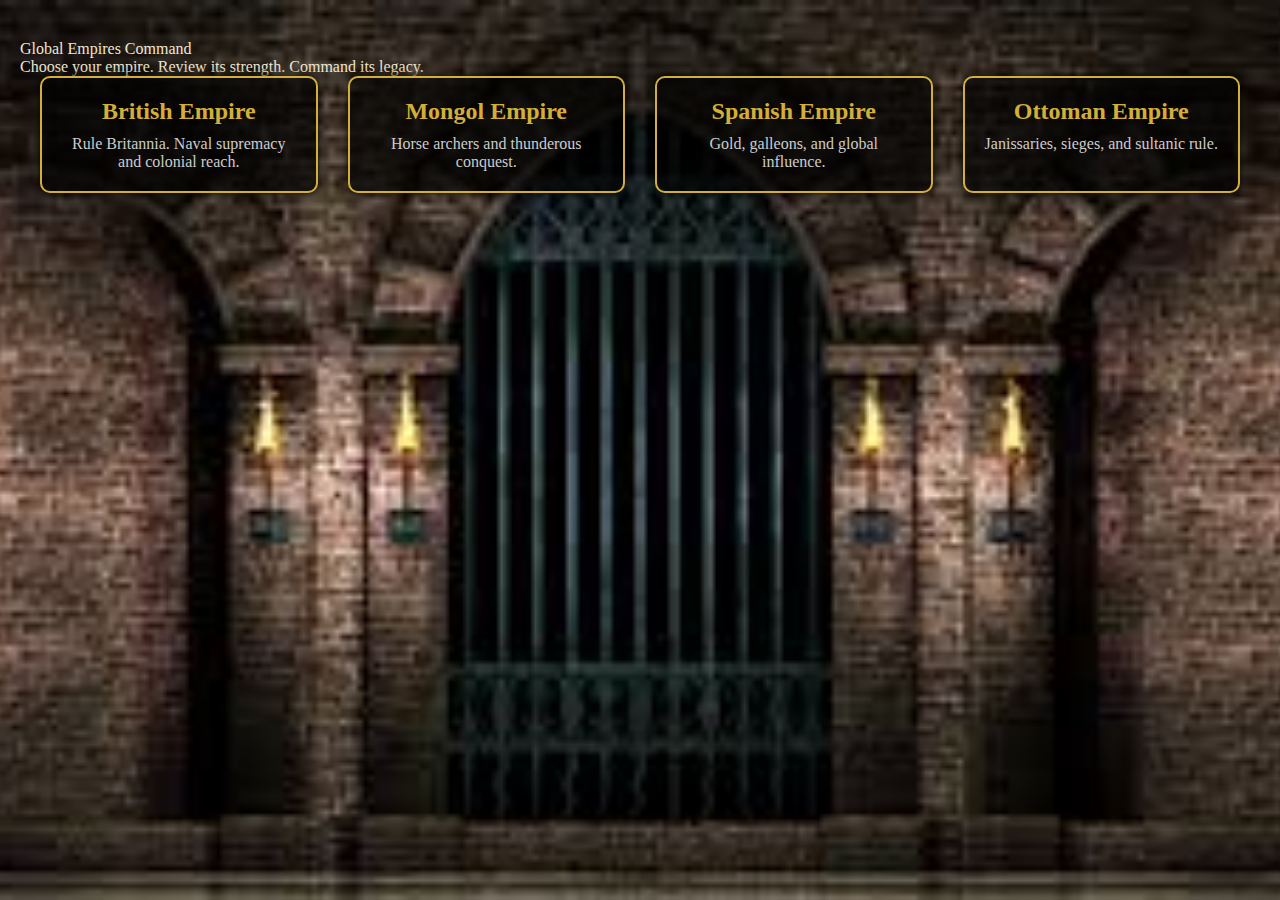
<file: index.html>
<!DOCTYPE html>
<html lang="en">
<head>
  <meta charset="UTF-8" />
  <meta name="viewport" content="width=device-width, initial-scale=1.0" />
  <title>Global Empires Command</title>
  <link rel="stylesheet" href="style.css" />
</head>
<body>
  <div class="header">Global Empires Command</div>
  <div class="subheader">Choose your empire. Review its strength. Command its legacy.</div>

  <div class="empire-grid">
    <div class="empire-card">
      <h2>British Empire</h2>
      <p>Rule Britannia. Naval supremacy and colonial reach.</p>
    </div>
    <div class="empire-card">
      <h2>Mongol Empire</h2>
      <p>Horse archers and thunderous conquest.</p>
    </div>
    <div class="empire-card">
      <h2>Spanish Empire</h2>
      <p>Gold, galleons, and global influence.</p>
    </div>
    <div class="empire-card">
      <h2>Ottoman Empire</h2>
      <p>Janissaries, sieges, and sultanic rule.</p>
    </div>
  </div>
</body>
</html>
</file>
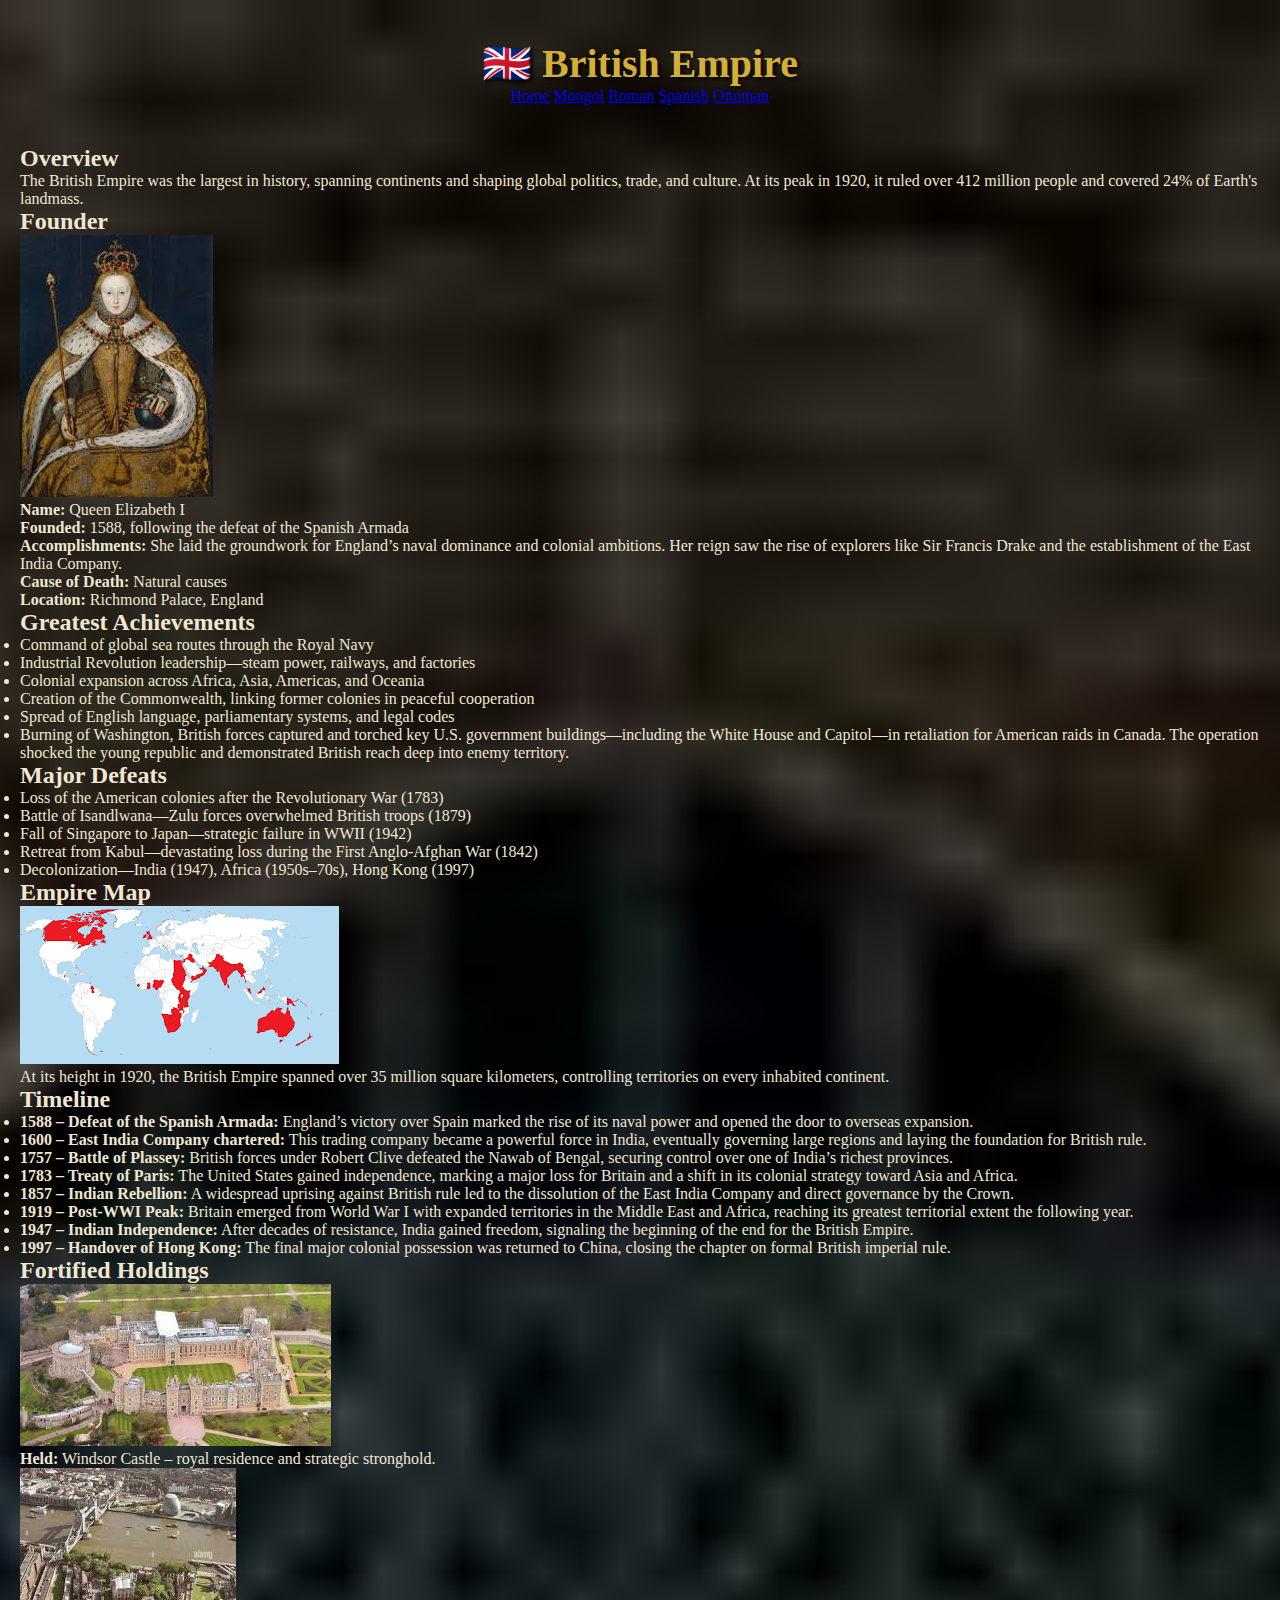
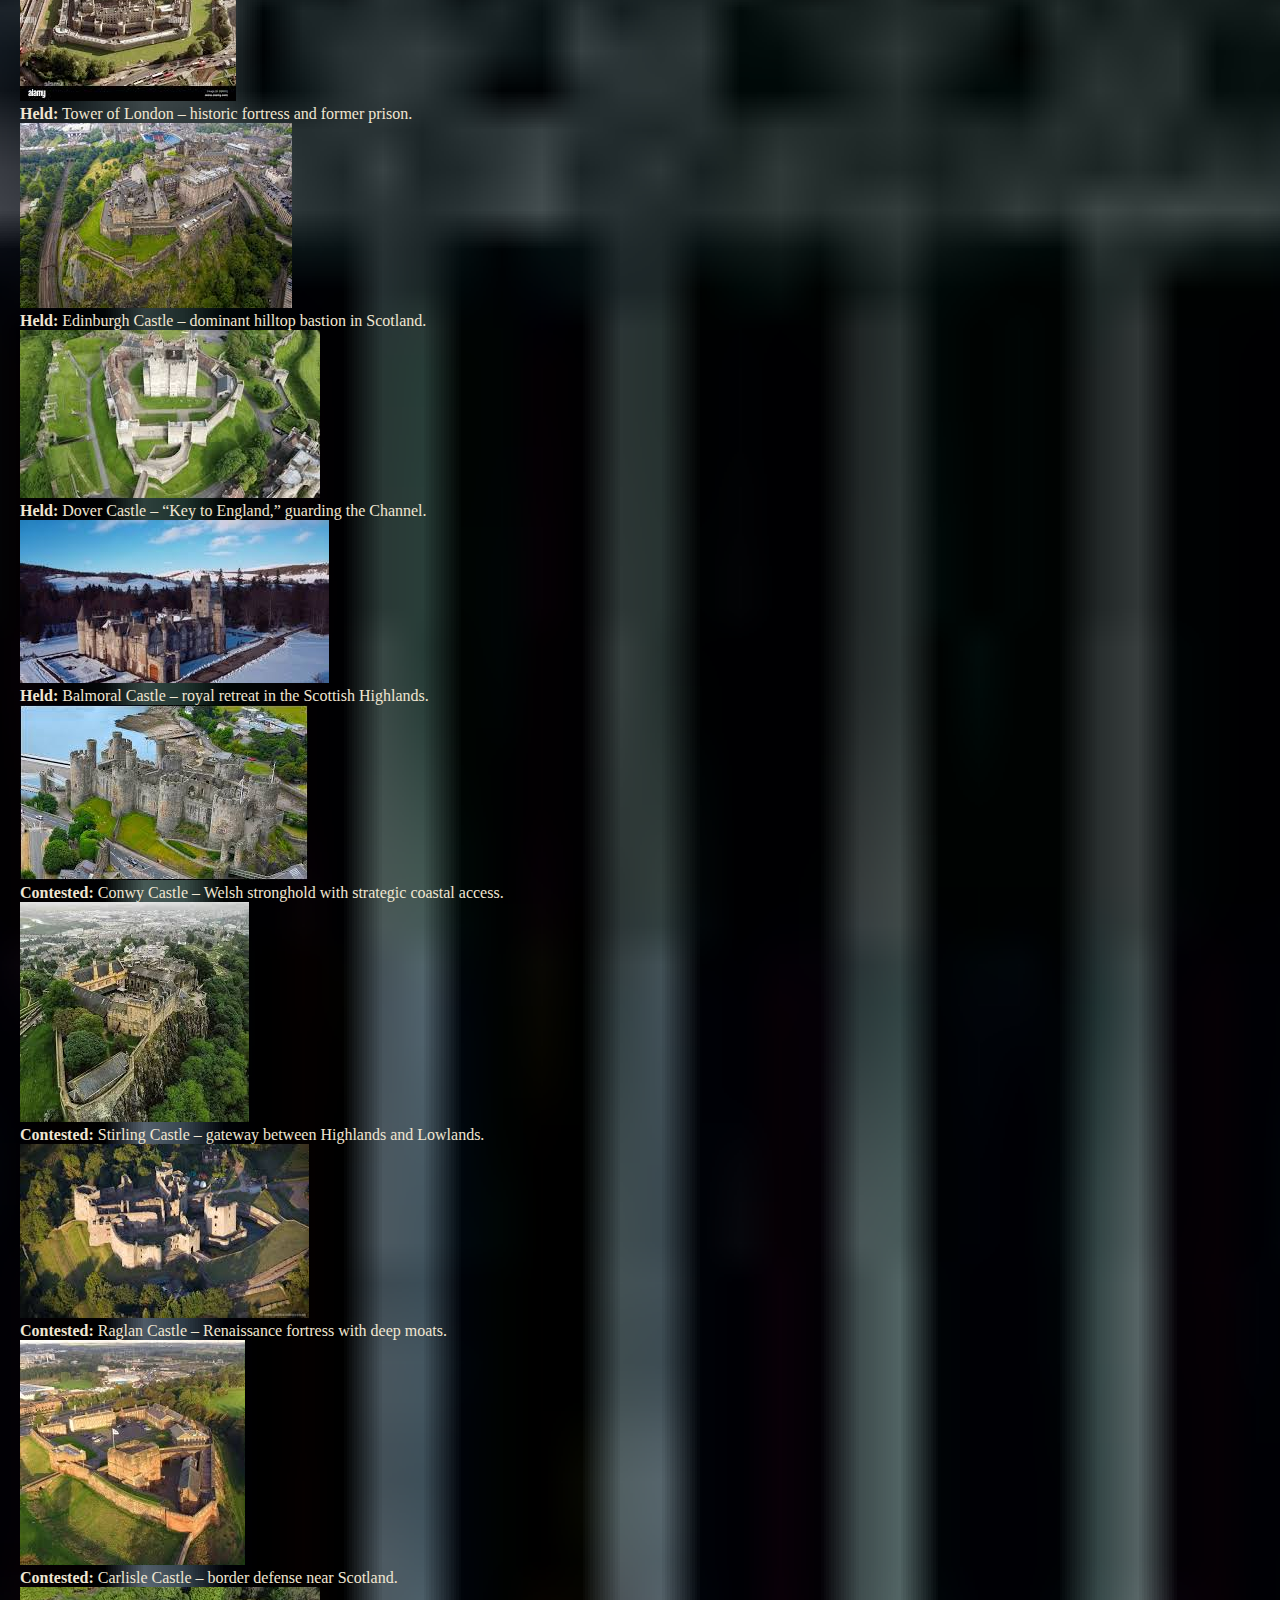
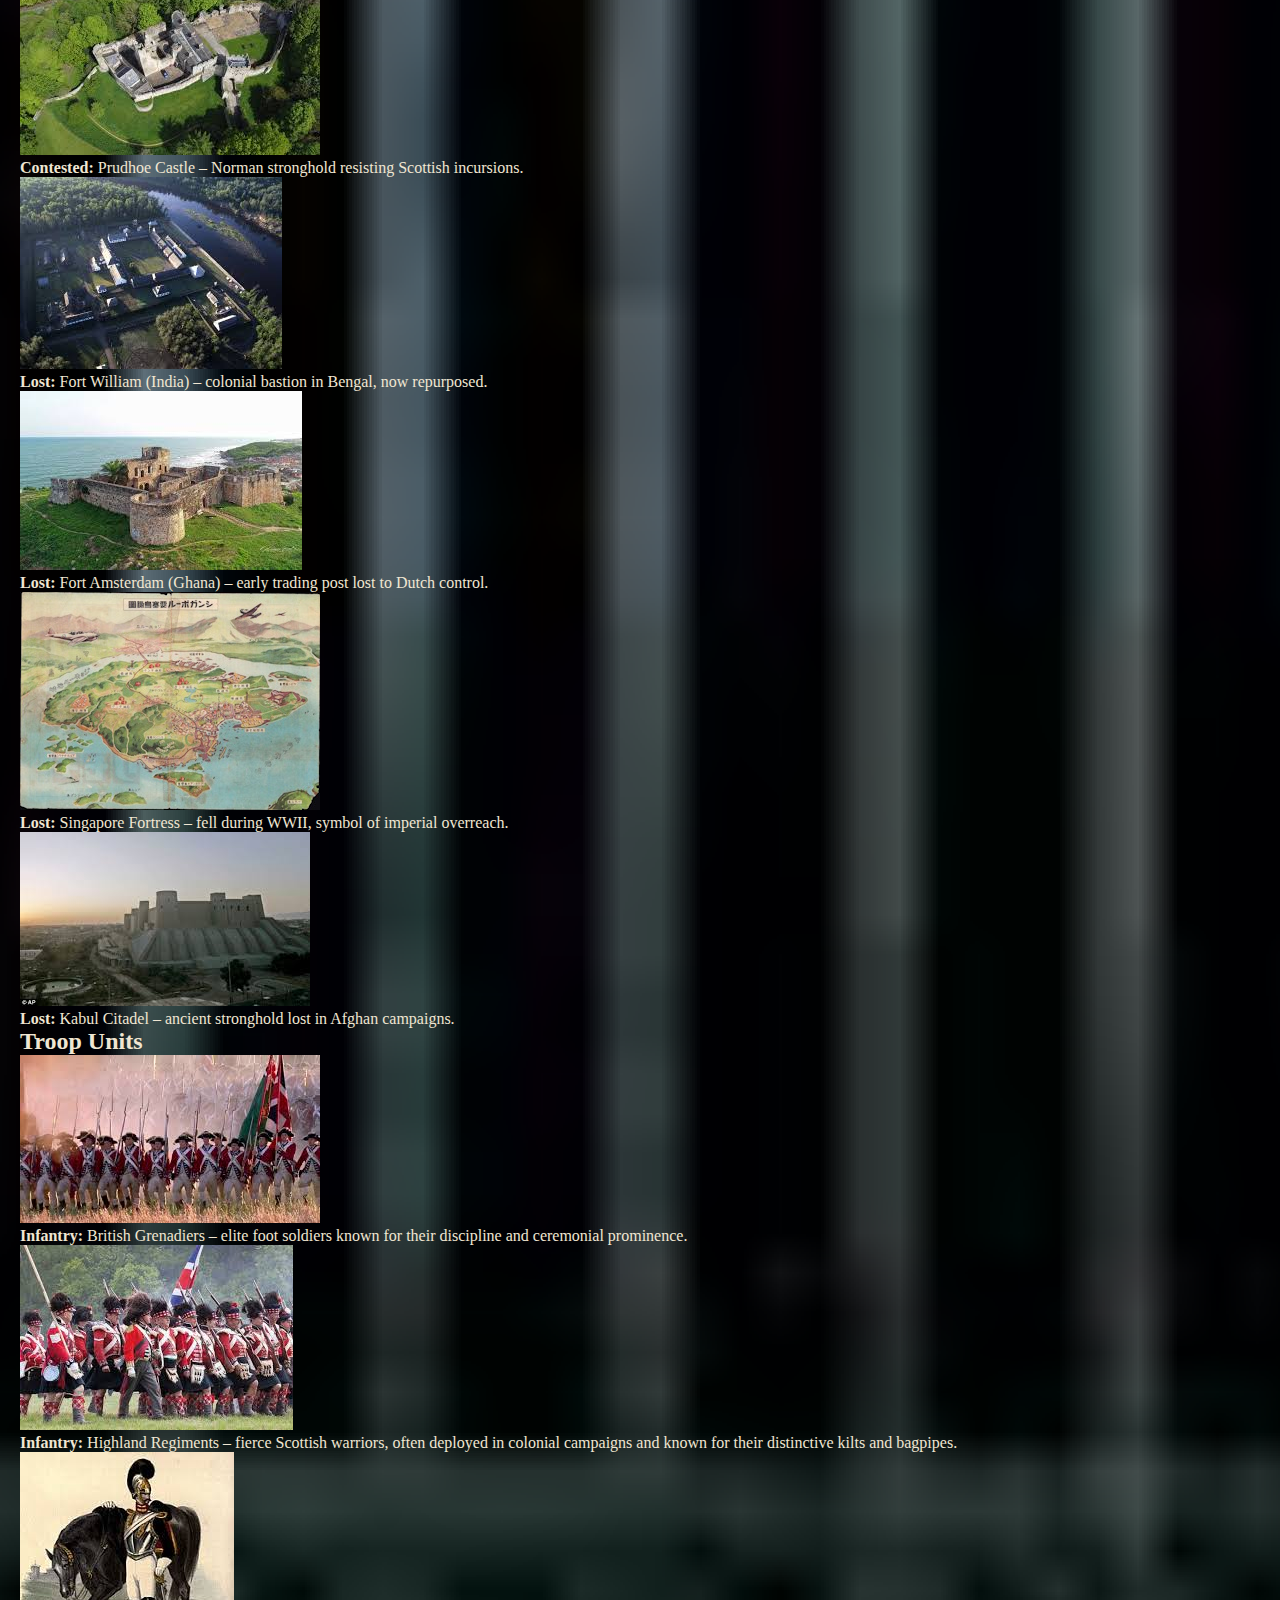
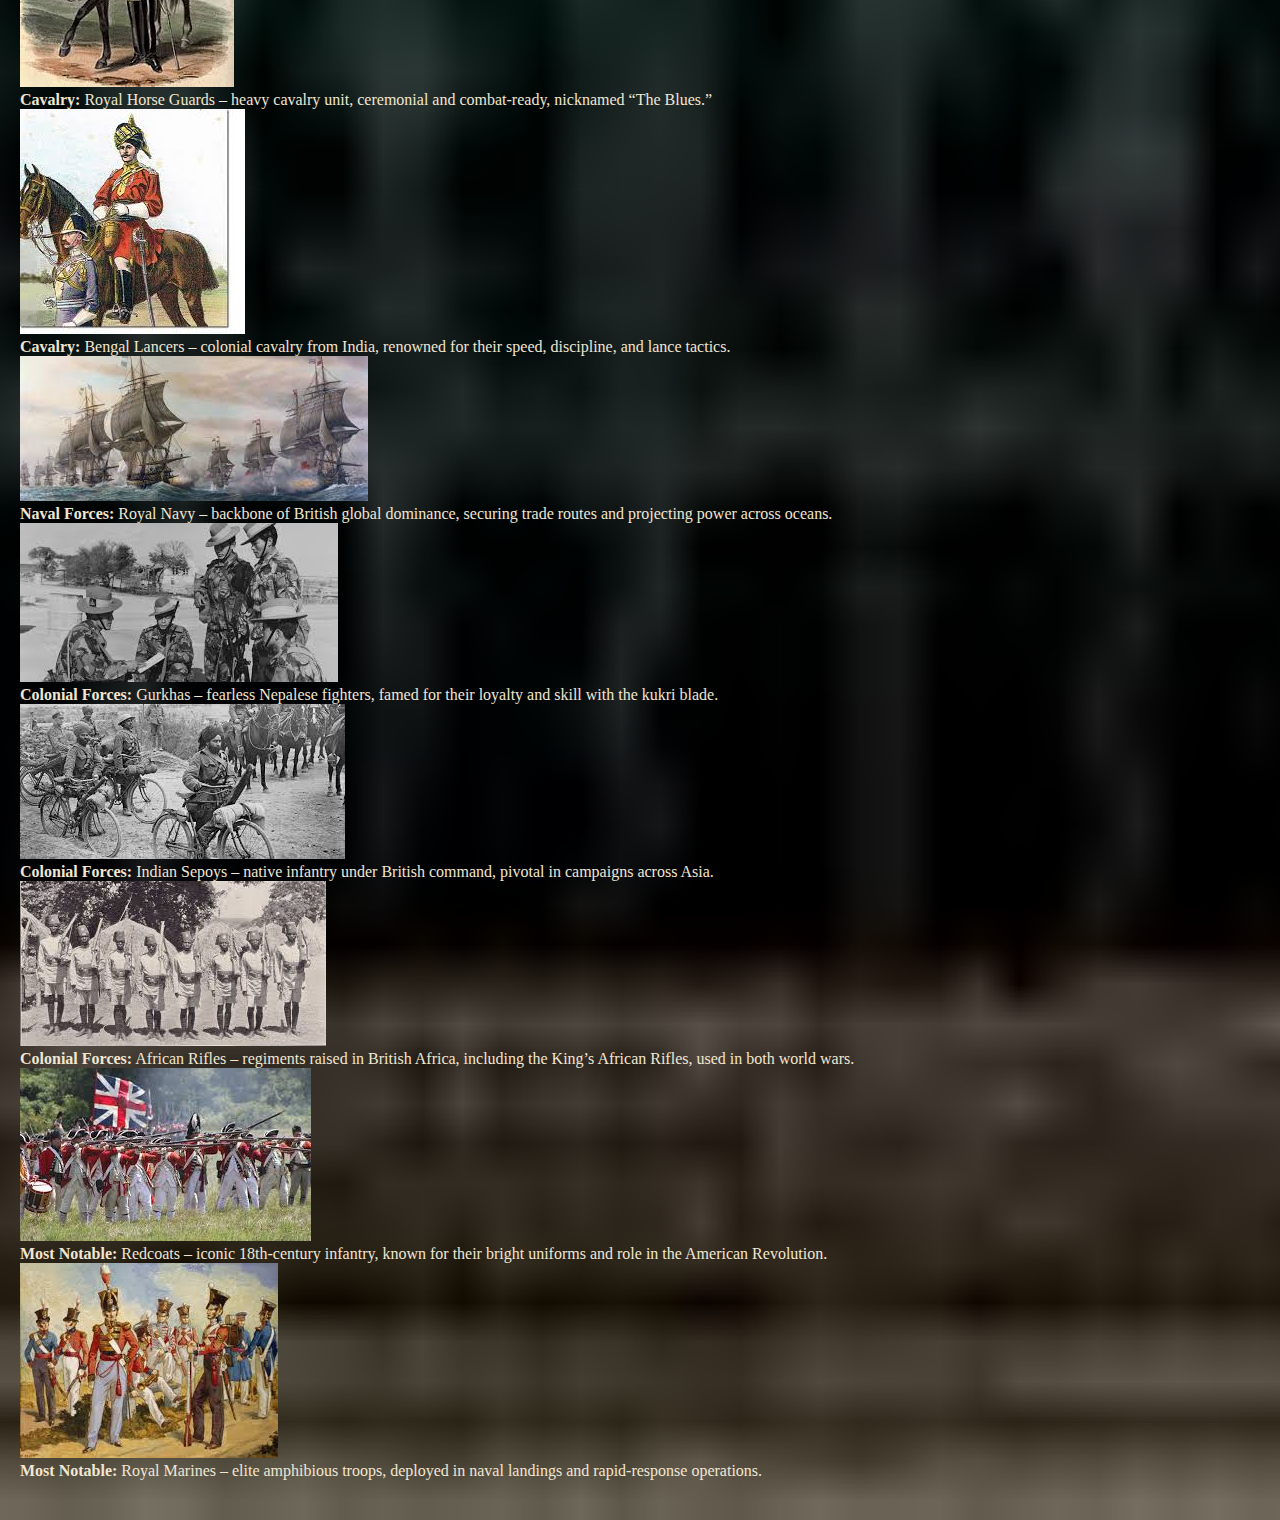
<file: british.html>
<!DOCTYPE html>
<html lang="en">
<head>
  <meta charset="UTF-8" />
  <meta name="viewport" content="width=device-width, initial-scale=1.0" />
  <title>British Empire</title>
  <link rel="stylesheet" href="style.css" />
</head>
<body class="british-bg">
  <header>
    <h1>🇬🇧 British Empire</h1>
    <nav>
      <a href="index.html">Home</a>
      <a href="mongol.html">Mongol</a>
      <a href="roman.html">Roman</a>
      <a href="spanish.html">Spanish</a>
      <a href="ottoman.html">Ottoman</a>
    </nav>
  </header>

  <main>
    <section class="overview">
      <h2>Overview</h2>
      <p>The British Empire was the largest in history, spanning continents and shaping global politics, trade, and culture. At its peak in 1920, it ruled over 412 million people and covered 24% of Earth's landmass.</p>
    </section>

    <section class="founder">
      <h2>Founder</h2>
      <img src="images/elizabeth-I-placeholder.jpg" alt="Queen Elizabeth I Portrait" />
      <p><strong>Name:</strong> Queen Elizabeth I</p>
      <p><strong>Founded:</strong> 1588, following the defeat of the Spanish Armada</p>
      <p><strong>Accomplishments:</strong> She laid the groundwork for England’s naval dominance and colonial ambitions. Her reign saw the rise of explorers like Sir Francis Drake and the establishment of the East India Company.</p>
      <p><strong>Cause of Death:</strong> Natural causes</p>
      <p><strong>Location:</strong> Richmond Palace, England</p>
    </section>

    <section class="achievements">
      <h2>Greatest Achievements</h2>
      <ul>
        <li>Command of global sea routes through the Royal Navy</li>
        <li>Industrial Revolution leadership—steam power, railways, and factories</li>
        <li>Colonial expansion across Africa, Asia, Americas, and Oceania</li>
        <li>Creation of the Commonwealth, linking former colonies in peaceful cooperation</li>
        <li>Spread of English language, parliamentary systems, and legal codes</li>
        <li>Burning of Washington, British forces captured and torched key U.S. government buildings—including the White House and Capitol—in retaliation for American raids in Canada. The operation shocked the young republic and demonstrated British reach deep into enemy territory. </li> 
        
    </section>

    <section class="defeats">
      <h2>Major Defeats</h2>
      <ul>
        <li>Loss of the American colonies after the Revolutionary War (1783)</li>
        <li>Battle of Isandlwana—Zulu forces overwhelmed British troops (1879)</li>
        <li>Fall of Singapore to Japan—strategic failure in WWII (1942)</li>
        <li>Retreat from Kabul—devastating loss during the First Anglo-Afghan War (1842)</li>
        <li>Decolonization—India (1947), Africa (1950s–70s), Hong Kong (1997)</li>
      </ul>
    </section>

    <section class="map">
      <h2>Empire Map</h2>
      <img src="images/british-empire-map.jpg" alt="Map of British Empire at its peak" />
      <p>At its height in 1920, the British Empire spanned over 35 million square kilometers, controlling territories on every inhabited continent.</p>
    </section>

    <section class="timeline">
      <h2>Timeline</h2>
      <ul>
        <li><strong>1588 – Defeat of the Spanish Armada:</strong> England’s victory over Spain marked the rise of its naval power and opened the door to overseas expansion.</li>
        <li><strong>1600 – East India Company chartered:</strong> This trading company became a powerful force in India, eventually governing large regions and laying the foundation for British rule.</li>
        <li><strong>1757 – Battle of Plassey:</strong> British forces under Robert Clive defeated the Nawab of Bengal, securing control over one of India’s richest provinces.</li>
        <li><strong>1783 – Treaty of Paris:</strong> The United States gained independence, marking a major loss for Britain and a shift in its colonial strategy toward Asia and Africa.</li>
        <li><strong>1857 – Indian Rebellion:</strong> A widespread uprising against British rule led to the dissolution of the East India Company and direct governance by the Crown.</li>
        <li><strong>1919 – Post-WWI Peak:</strong> Britain emerged from World War I with expanded territories in the Middle East and Africa, reaching its greatest territorial extent the following year.</li>
        <li><strong>1947 – Indian Independence:</strong> After decades of resistance, India gained freedom, signaling the beginning of the end for the British Empire.</li>
        <li><strong>1997 – Handover of Hong Kong:</strong> The final major colonial possession was returned to China, closing the chapter on formal British imperial rule.</li>
      </ul>
    </section>

<section class="castles">
  <h2>Fortified Holdings</h2>
  <div class="castle-grid">

    <!-- Held Castles -->
    <div class="castle-card">
      <img src="images/windsor-placeholder.jpg" alt="Windsor Castle" />
      <p><strong>Held:</strong> Windsor Castle – royal residence and strategic stronghold.</p>
    </div>

    <div class="castle-card">
      <img src="images/tower-london-placeholder.jpg" alt="Tower of London" />
      <p><strong>Held:</strong> Tower of London – historic fortress and former prison.</p>
    </div>

    <div class="castle-card">
      <img src="images/edinburgh-placeholder.jpg" alt="Edinburgh Castle" />
      <p><strong>Held:</strong> Edinburgh Castle – dominant hilltop bastion in Scotland.</p>
    </div>

    <div class="castle-card">
      <img src="images/dover-placeholder.jpg" alt="Dover Castle" />
      <p><strong>Held:</strong> Dover Castle – “Key to England,” guarding the Channel.</p>
    </div>

    <div class="castle-card">
      <img src="images/balmoral-placeholder.jpg" alt="Balmoral Castle" />
      <p><strong>Held:</strong> Balmoral Castle – royal retreat in the Scottish Highlands.</p>
    </div>

    <!-- Contested Castles -->
    <div class="castle-card">
      <img src="images/conwy-placeholder.jpg" alt="Conwy Castle" />
      <p><strong>Contested:</strong> Conwy Castle – Welsh stronghold with strategic coastal access.</p>
    </div>

    <div class="castle-card">
      <img src="images/stirling-placeholder.jpg" alt="Stirling Castle" />
      <p><strong>Contested:</strong> Stirling Castle – gateway between Highlands and Lowlands.</p>
    </div>

    <div class="castle-card">
      <img src="images/raglan-placeholder.jpg" alt="Raglan Castle" />
      <p><strong>Contested:</strong> Raglan Castle – Renaissance fortress with deep moats.</p>
    </div>

    <div class="castle-card">
      <img src="images/carlisle-placeholder.jpg" alt="Carlisle Castle" />
      <p><strong>Contested:</strong> Carlisle Castle – border defense near Scotland.</p>
    </div>

    <div class="castle-card">
      <img src="images/prudhoe-placeholder.jpg" alt="Prudhoe Castle" />
      <p><strong>Contested:</strong> Prudhoe Castle – Norman stronghold resisting Scottish incursions.</p>
    </div>

    <!-- Lost Fortresses -->
    <div class="castle-card">
      <img src="images/fort-william-india-placeholder.jpg" alt="Fort William (India)" />
      <p><strong>Lost:</strong> Fort William (India) – colonial bastion in Bengal, now repurposed.</p>
    </div>

    <div class="castle-card">
      <img src="images/fort-amsterdam-placeholder.jpg" alt="Fort Amsterdam (Ghana)" />
      <p><strong>Lost:</strong> Fort Amsterdam (Ghana) – early trading post lost to Dutch control.</p>
    </div>

    <div class="castle-card">
      <img src="images/singapore-fortress-placeholder.jpg" alt="Singapore Fortress" />
      <p><strong>Lost:</strong> Singapore Fortress – fell during WWII, symbol of imperial overreach.</p>
    </div>

    <div class="castle-card">
      <img src="images/kabul-citadel-placeholder.jpg" alt="Kabul Citadel" />
      <p><strong>Lost:</strong> Kabul Citadel – ancient stronghold lost in Afghan campaigns.</p>
    </div>

  </div>
</section>


<section class="troops">
  <h2>Troop Units</h2>
  <div class="troop-grid">

    <div class="troop-card">
      <img src="images/british-grenadiers-placeholder.jpg" alt="British Grenadiers" />
      <p><strong>Infantry:</strong> British Grenadiers – elite foot soldiers known for their discipline and ceremonial prominence.</p>
    </div>

    <div class="troop-card">
      <img src="images/highland-regiments-placeholder.jpg" alt="Highland Regiments" />
      <p><strong>Infantry:</strong> Highland Regiments – fierce Scottish warriors, often deployed in colonial campaigns and known for their distinctive kilts and bagpipes.</p>
    </div>

    <div class="troop-card">
      <img src="images/royal-horse-guards-placeholder.jpg" alt="Royal Horse Guards" />
      <p><strong>Cavalry:</strong> Royal Horse Guards – heavy cavalry unit, ceremonial and combat-ready, nicknamed “The Blues.”</p>
    </div>

    <div class="troop-card">
      <img src="images/bengal-lancers-placeholder.jpg" alt="Bengal Lancers" />
      <p><strong>Cavalry:</strong> Bengal Lancers – colonial cavalry from India, renowned for their speed, discipline, and lance tactics.</p>
    </div>

    <div class="troop-card">
      <img src="images/royal-navy-placeholder.jpg" alt="Royal Navy Ship" />
      <p><strong>Naval Forces:</strong> Royal Navy – backbone of British global dominance, securing trade routes and projecting power across oceans.</p>
    </div>

    <div class="troop-card">
      <img src="images/gurkhas-placeholder.jpg" alt="Gurkha Soldier" />
      <p><strong>Colonial Forces:</strong> Gurkhas – fearless Nepalese fighters, famed for their loyalty and skill with the kukri blade.</p>
    </div>

    <div class="troop-card">
      <img src="images/indian-sepoys-placeholder.jpg" alt="Indian Sepoy" />
      <p><strong>Colonial Forces:</strong> Indian Sepoys – native infantry under British command, pivotal in campaigns across Asia.</p>
    </div>

    <div class="troop-card">
      <img src="images/african-rifles-placeholder.jpg" alt="African Rifles" />
      <p><strong>Colonial Forces:</strong> African Rifles – regiments raised in British Africa, including the King’s African Rifles, used in both world wars.</p>
    </div>

    <div class="troop-card">
      <img src="images/redcoats-placeholder.jpg" alt="British Redcoat" />
      <p><strong>Most Notable:</strong> Redcoats – iconic 18th-century infantry, known for their bright uniforms and role in the American Revolution.</p>
    </div>

    <div class="troop-card">
      <img src="images/royal-marines-placeholder.jpg" alt="Royal Marines" />
      <p><strong>Most Notable:</strong> Royal Marines – elite amphibious troops, deployed in naval landings and rapid-response operations.</p>
    </div>

  </div>
</section>

  </main>
</body>
</html>
</file>
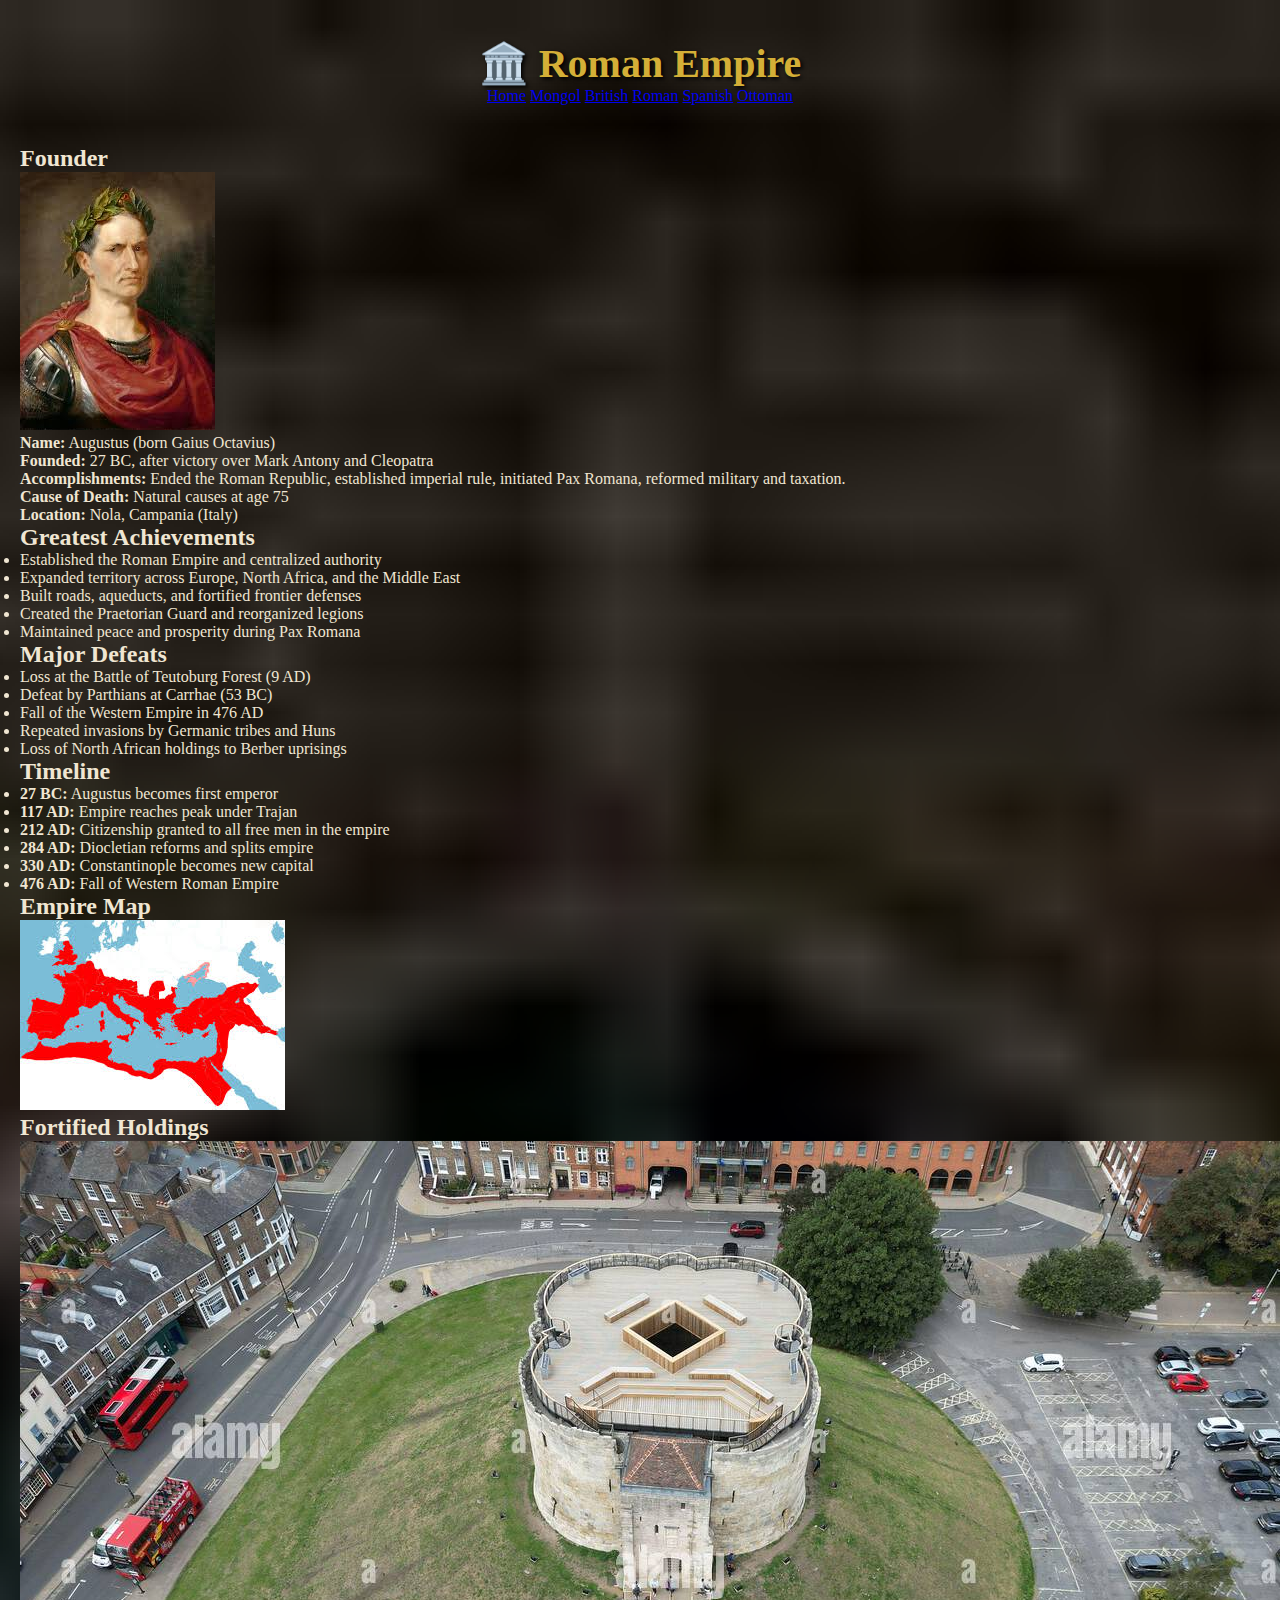
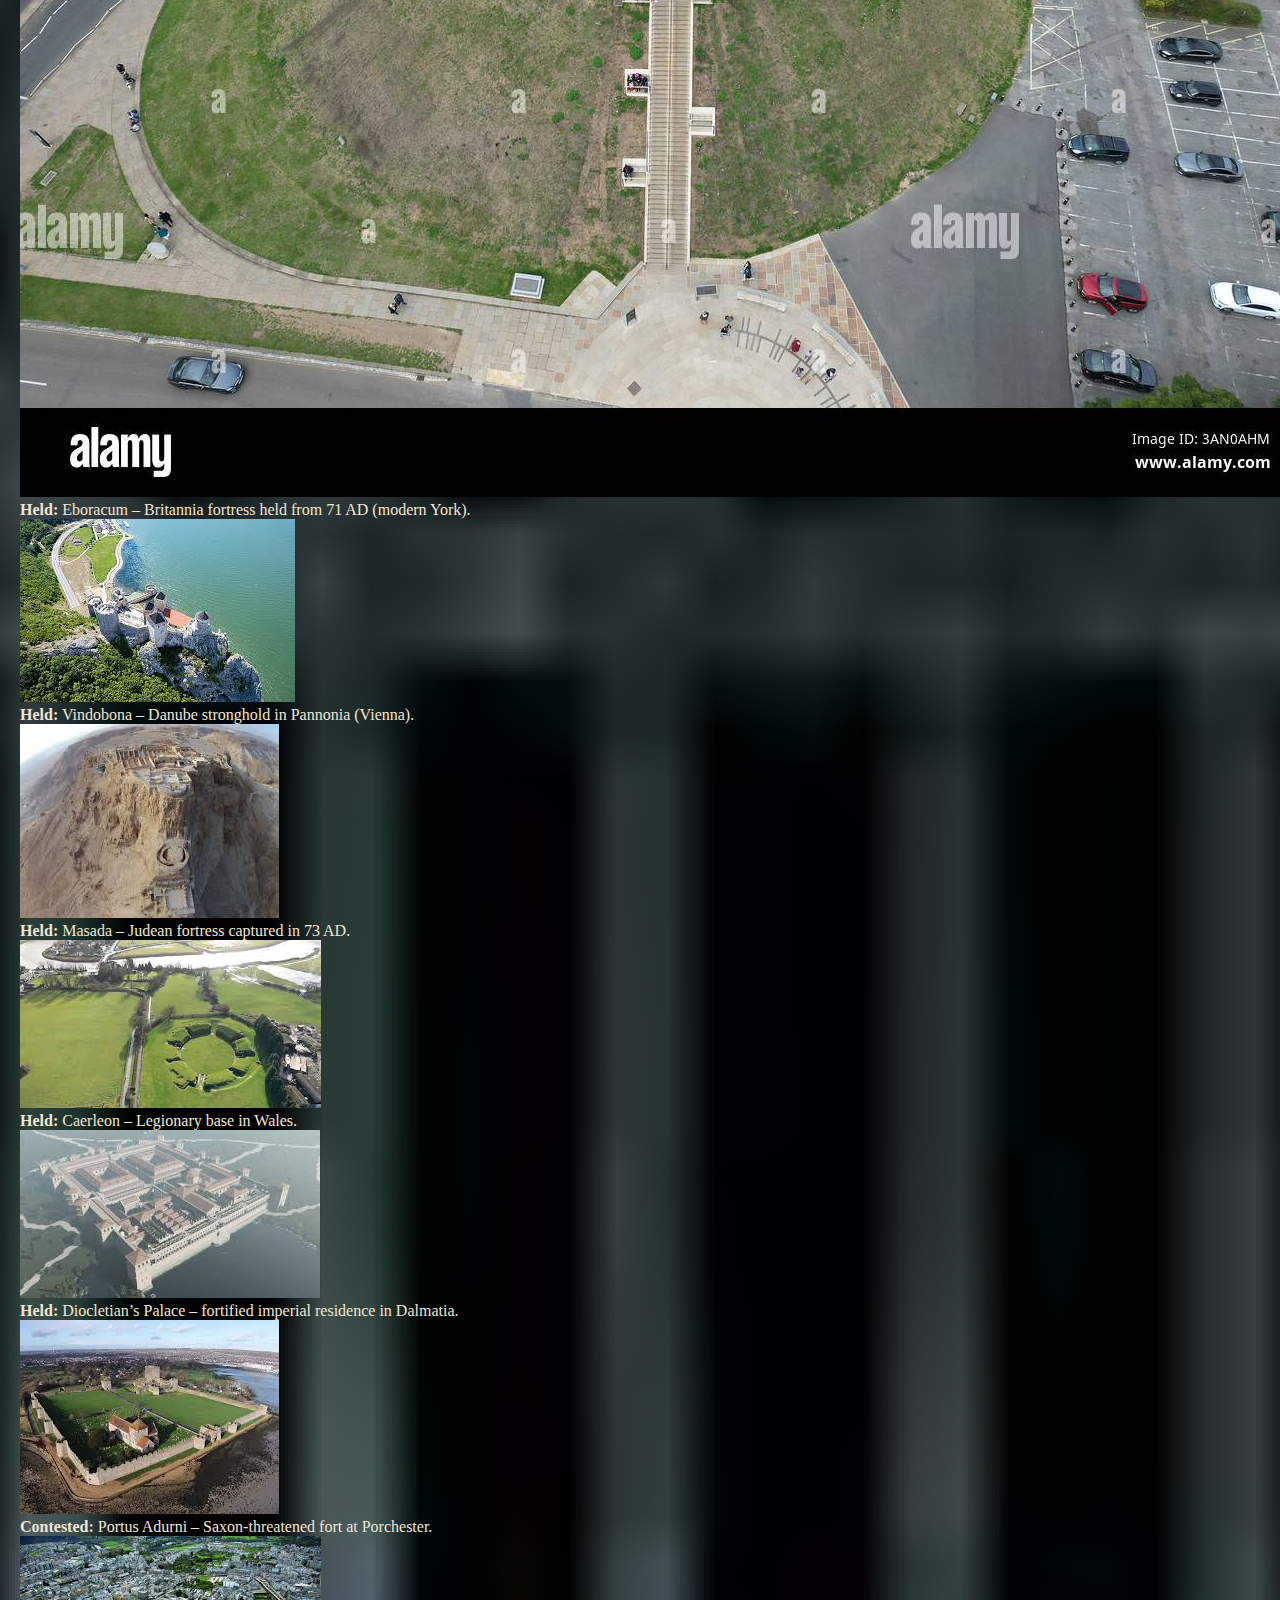
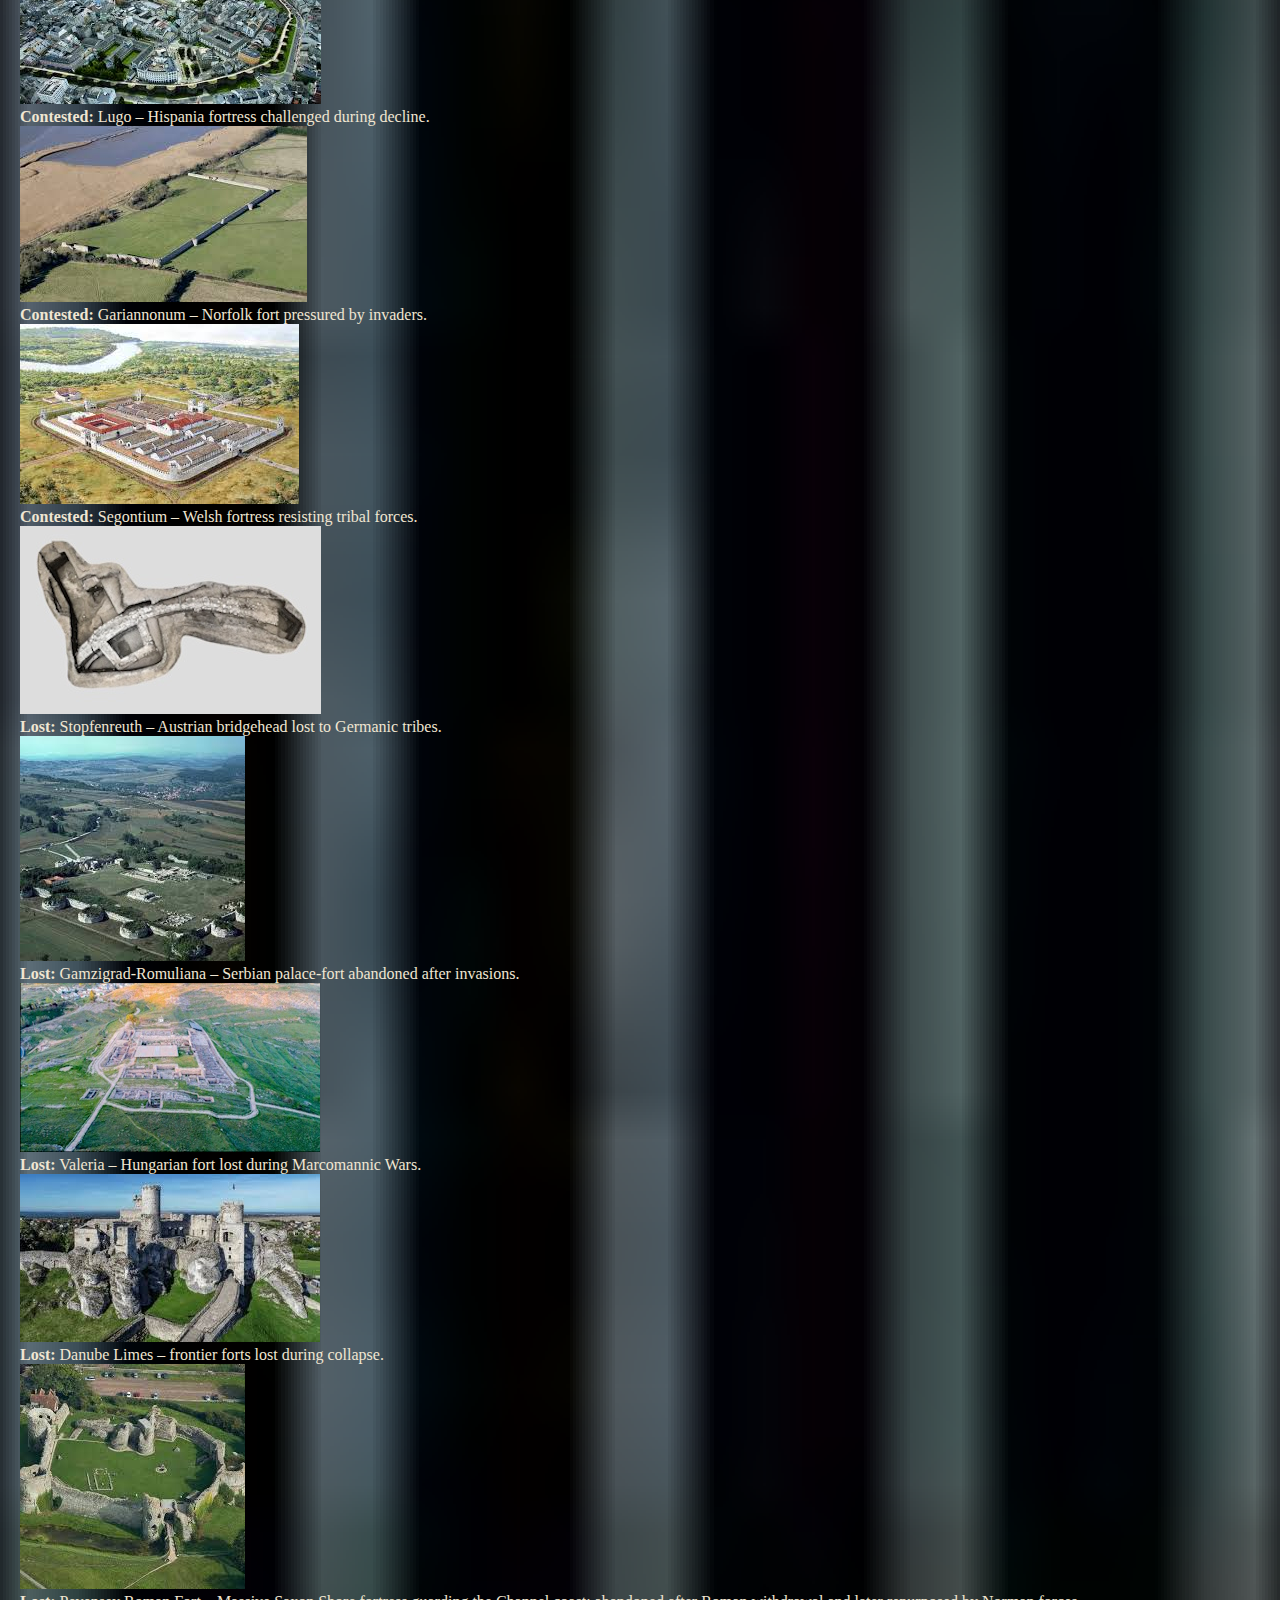
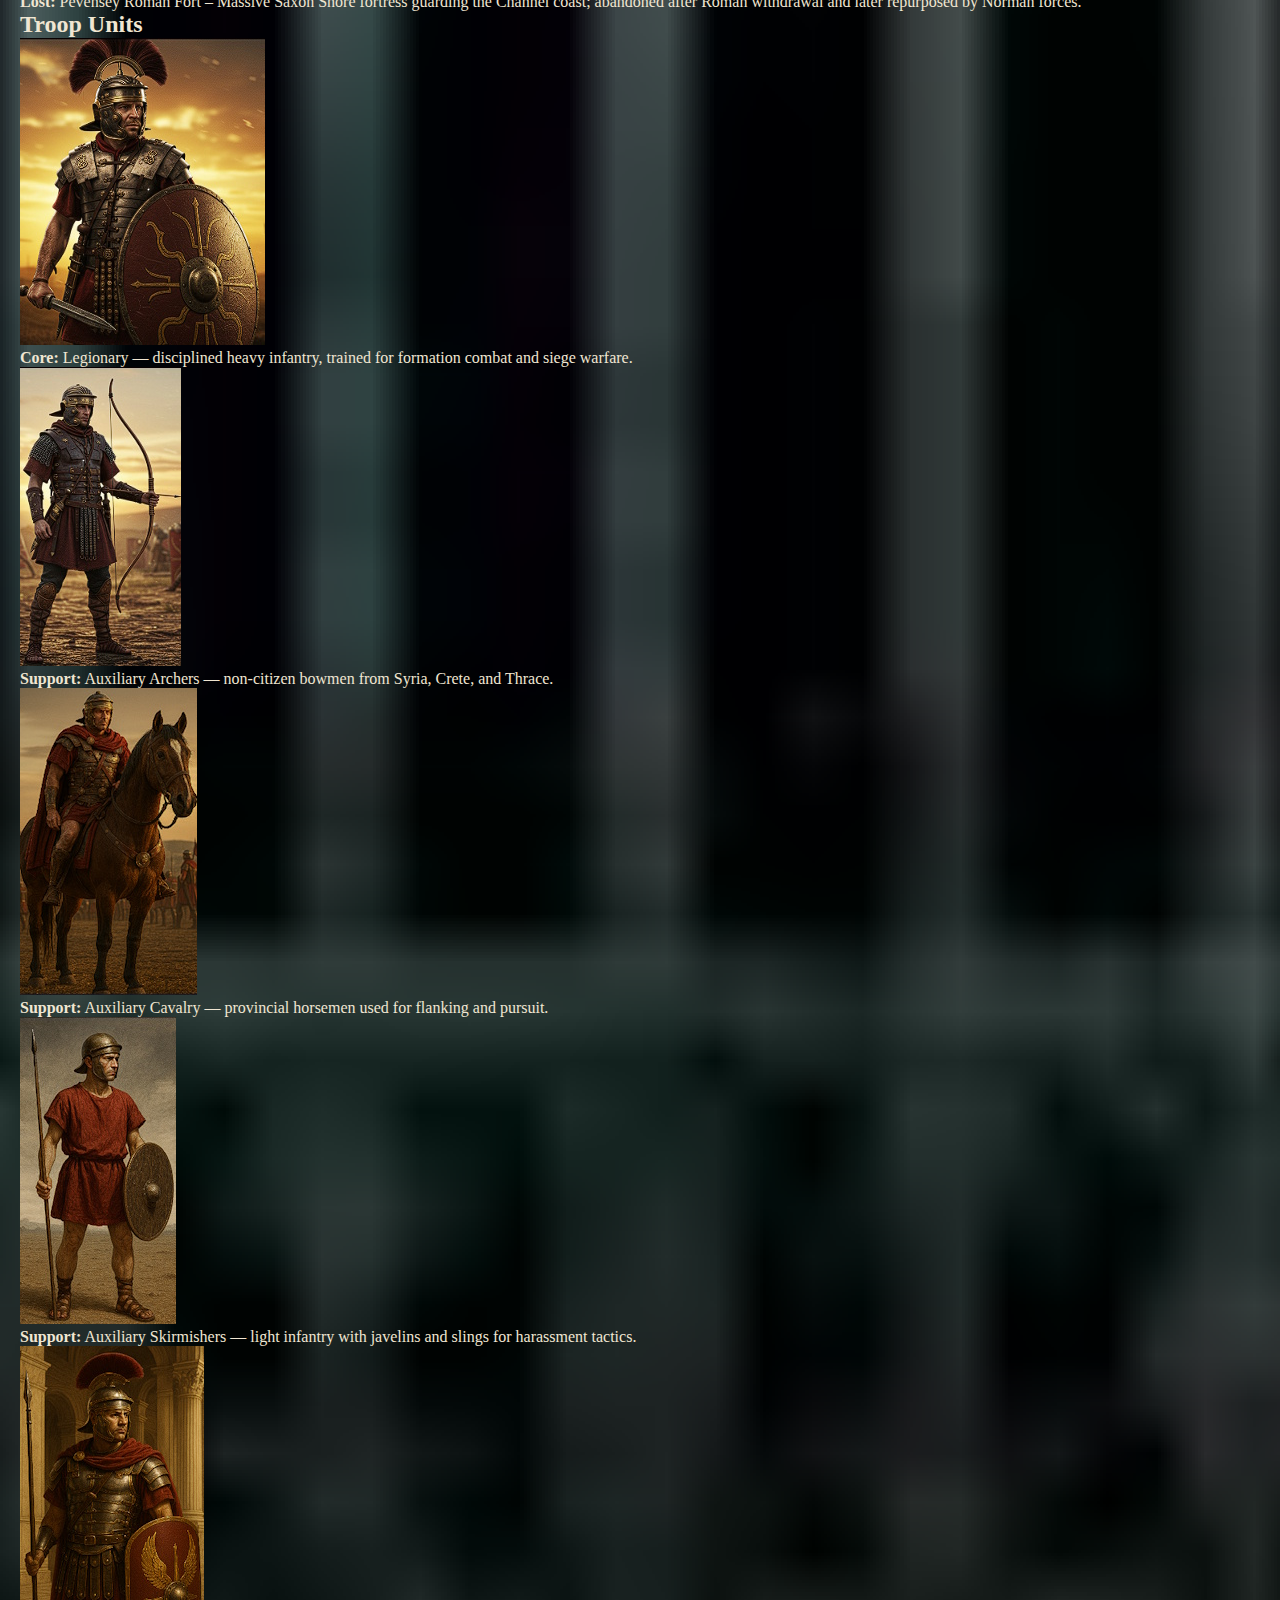
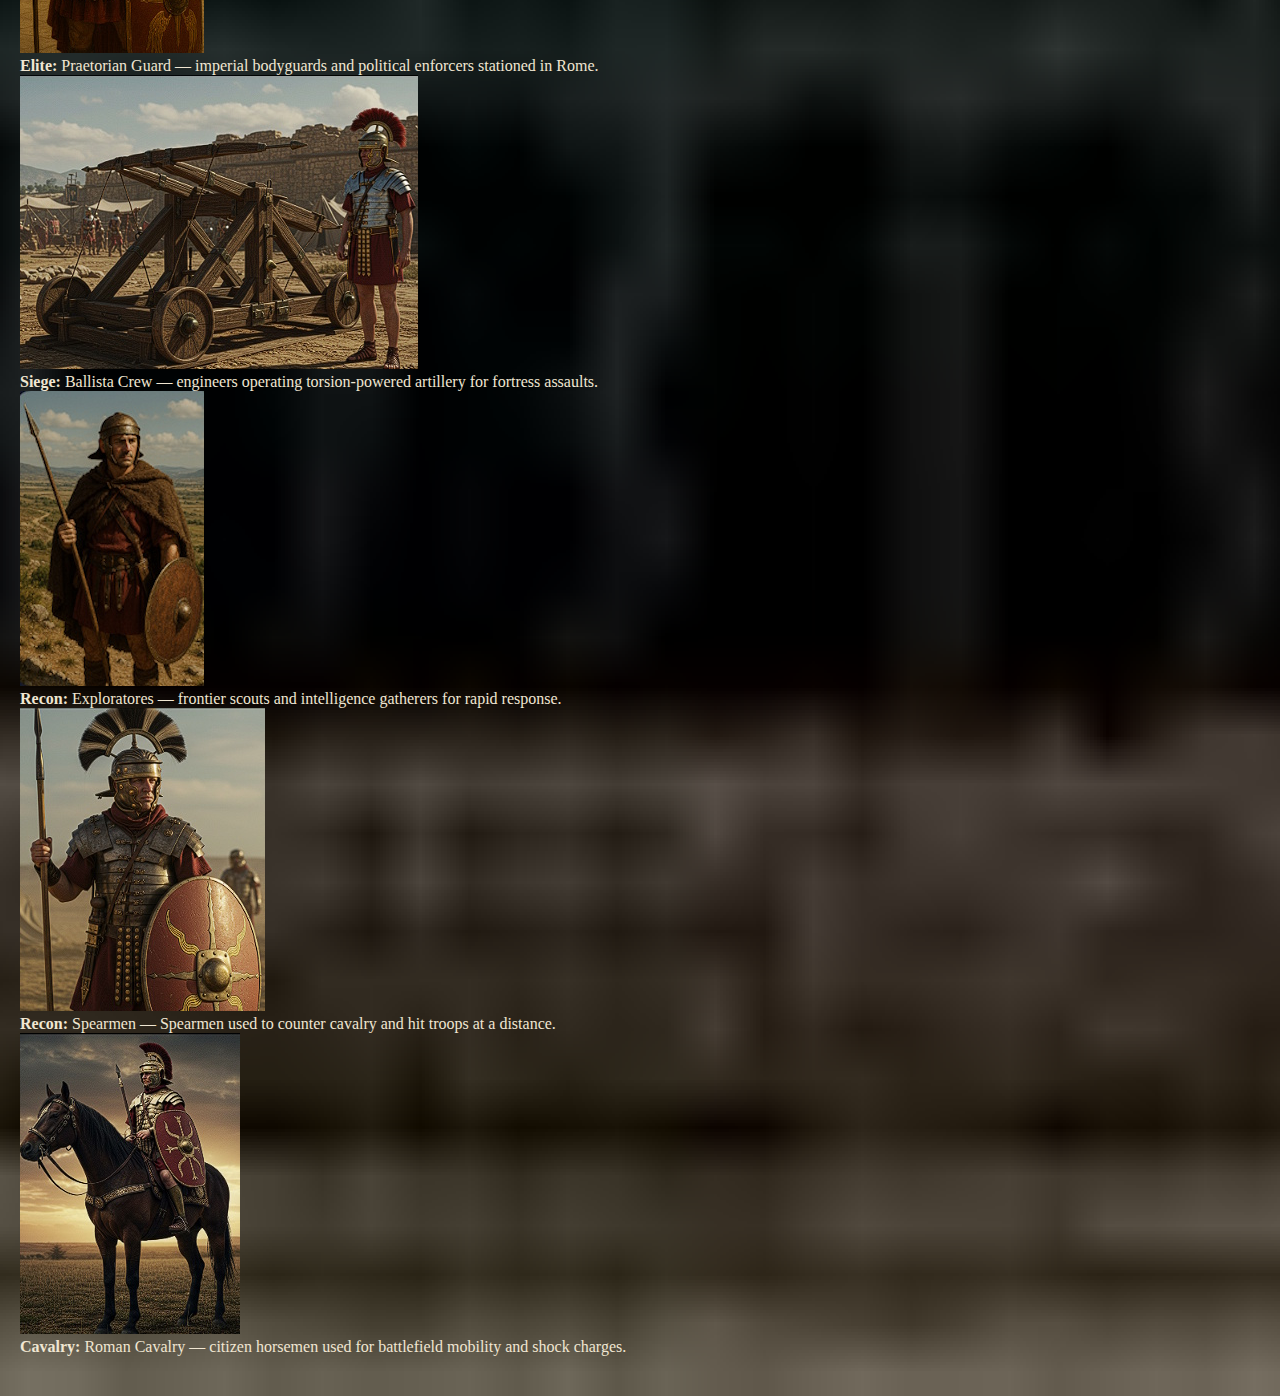
<file: roman.html>
<!DOCTYPE html>
<html lang="en">
<head>
  <meta charset="UTF-8" />
  <meta name="viewport" content="width=device-width, initial-scale=1.0" />
  <title>Roman Empire</title>
  <link rel="stylesheet" href="style.css" />
</head>
<body class="roman-bg">
  <header>
    <h1>🏛️ Roman Empire</h1>
    <nav>
      <a href="index.html">Home</a>
      <a href="mongol.html">Mongol</a>
      <a href="british.html">British</a>
      <a href="roman.html">Roman</a>
      <a href="spanish.html">Spanish</a>
      <a href="ottoman.html">Ottoman</a>
    </nav>
  </header>

  <main>

    <!-- Founder -->
    <section class="founder">
      <h2>Founder</h2>
      <img src="images/augustus.jpg" alt="Portrait of Augustus" />
      <p><strong>Name:</strong> Augustus (born Gaius Octavius)</p>
      <p><strong>Founded:</strong> 27 BC, after victory over Mark Antony and Cleopatra</p>
      <p><strong>Accomplishments:</strong> Ended the Roman Republic, established imperial rule, initiated Pax Romana, reformed military and taxation.</p>
      <p><strong>Cause of Death:</strong> Natural causes at age 75</p>
      <p><strong>Location:</strong> Nola, Campania (Italy)</p>
    </section>

    <!-- Achievements -->
    <section class="achievements">
      <h2>Greatest Achievements</h2>
      <ul>
        <li>Established the Roman Empire and centralized authority</li>
        <li>Expanded territory across Europe, North Africa, and the Middle East</li>
        <li>Built roads, aqueducts, and fortified frontier defenses</li>
        <li>Created the Praetorian Guard and reorganized legions</li>
        <li>Maintained peace and prosperity during Pax Romana</li>
      </ul>
    </section>

    <!-- Defeats -->
    <section class="defeats">
      <h2>Major Defeats</h2>
      <ul>
        <li>Loss at the Battle of Teutoburg Forest (9 AD)</li>
        <li>Defeat by Parthians at Carrhae (53 BC)</li>
        <li>Fall of the Western Empire in 476 AD</li>
        <li>Repeated invasions by Germanic tribes and Huns</li>
        <li>Loss of North African holdings to Berber uprisings</li>
      </ul>
    </section>

    <!-- Timeline -->
    <section class="timeline">
      <h2>Timeline</h2>
      <ul>
        <li><strong>27 BC:</strong> Augustus becomes first emperor</li>
        <li><strong>117 AD:</strong> Empire reaches peak under Trajan</li>
        <li><strong>212 AD:</strong> Citizenship granted to all free men in the empire</li>
        <li><strong>284 AD:</strong> Diocletian reforms and splits empire</li>
        <li><strong>330 AD:</strong> Constantinople becomes new capital</li>
        <li><strong>476 AD:</strong> Fall of Western Roman Empire</li>
      </ul>
    </section>

    <!-- Map -->
    <section class="map">
      <h2>Empire Map</h2>
      <img src="images/roman-peak.jpg" alt="Map of Roman Empire at its peak">
    </section>

    <!-- Castles -->
    <section class="castles">
      <h2>Fortified Holdings</h2>
      <div class="castle-grid">

        <!-- Held -->
        <div class="castle-card">
          <img src="images/eboracum-placeholder.jpg" alt="Eboracum Fortress">
          <p><strong>Held:</strong> Eboracum – Britannia fortress held from 71 AD (modern York).</p>
        </div>

        <div class="castle-card">
          <img src="images/vindobona-placeholder.jpg" alt="Vindobona Fortress">
          <p><strong>Held:</strong> Vindobona – Danube stronghold in Pannonia (Vienna).</p>
        </div>

        <div class="castle-card">
          <img src="images/masada-placeholder.jpg" alt="Masada Fortress">
          <p><strong>Held:</strong> Masada – Judean fortress captured in 73 AD.</p>
        </div>

        <div class="castle-card">
          <img src="images/caerleon-placeholder.jpg" alt="Caerleon Fortress">
          <p><strong>Held:</strong> Caerleon – Legionary base in Wales.</p>
        </div>

        <div class="castle-card">
          <img src="images/diocletian-palace-placeholder.jpg" alt="Diocletian's Palace">
          <p><strong>Held:</strong> Diocletian’s Palace – fortified imperial residence in Dalmatia.</p>
        </div>

        <!-- Contested -->
        <div class="castle-card">
          <img src="images/porchester-placeholder.jpg" alt="Portus Adurni">
          <p><strong>Contested:</strong> Portus Adurni – Saxon-threatened fort at Porchester.</p>
        </div>

        <div class="castle-card">
          <img src="images/lugo-placeholder.jpg" alt="Lugo Fortress">
          <p><strong>Contested:</strong> Lugo – Hispania fortress challenged during decline.</p>
        </div>

        <div class="castle-card">
          <img src="images/gariannonum-placeholder.jpg" alt="Gariannonum Fortress">
          <p><strong>Contested:</strong> Gariannonum – Norfolk fort pressured by invaders.</p>
        </div>

        <div class="castle-card">
          <img src="images/segontium-placeholder.jpg" alt="Segontium Fortress">
          <p><strong>Contested:</strong> Segontium – Welsh fortress resisting tribal forces.</p>
        </div>

        <!-- Lost -->
        <div class="castle-card">
          <img src="images/stopfenreuth-placeholder.jpg" alt="Stopfenreuth Fortress">
          <p><strong>Lost:</strong> Stopfenreuth – Austrian bridgehead lost to Germanic tribes.</p>
        </div>

        <div class="castle-card">
          <img src="images/romuliana-placeholder.jpg" alt="Gamzigrad-Romuliana">
          <p><strong>Lost:</strong> Gamzigrad-Romuliana – Serbian palace-fort abandoned after invasions.</p>
        </div>

        <div class="castle-card">
          <img src="images/valeria-placeholder.jpg" alt="Valeria Fortress">
          <p><strong>Lost:</strong> Valeria – Hungarian fort lost during Marcomannic Wars.</p>
        </div>

        <div class="castle-card">
          <img src="images/limestone-castle-placeholder.jpg" alt="Danube Limes">
          <p><strong>Lost:</strong> Danube Limes – frontier forts lost during collapse.</p>
        </div>

        <div class="castle-card">
          <img src="images/pevensey-placeholder.jpg" alt="Pevensey Roman Fort">
          <p><strong>Lost:</strong> Pevensey Roman Fort – Massive Saxon Shore fortress guarding the Channel coast; abandoned after Roman withdrawal and later repurposed by Norman forces.</p>
        </div>


      </div>
    </section>
<!-- Troops -->
<section class="troops">
  <h2>Troop Units</h2>
  <div class="troop-grid">

    <div class="troop-card">
      <img src="images/legionary-placeholder.jpg" alt="Legionary">
      <p><strong>Core:</strong> Legionary — disciplined heavy infantry, trained for formation combat and siege warfare.</p>
    </div>

    <div class="troop-card">
      <img src="images/aux-archer-placeholder.jpg" alt="Auxiliary Archers">
      <p><strong>Support:</strong> Auxiliary Archers — non-citizen bowmen from Syria, Crete, and Thrace.</p>
    </div>

    <div class="troop-card">
      <img src="images/aux-cavalry-placeholder.jpg" alt="Auxiliary Cavalry">
      <p><strong>Support:</strong> Auxiliary Cavalry — provincial horsemen used for flanking and pursuit.</p>
    </div>

    <div class="troop-card">
      <img src="images/aux-skirmisher-placeholder.jpg" alt="Auxiliary Skirmishers">
      <p><strong>Support:</strong> Auxiliary Skirmishers — light infantry with javelins and slings for harassment tactics.</p>
    </div>

    <div class="troop-card">
      <img src="images/praetorian-placeholder.jpg" alt="Praetorian Guard">
      <p><strong>Elite:</strong> Praetorian Guard — imperial bodyguards and political enforcers stationed in Rome.</p>
    </div>

    <div class="troop-card">
      <img src="images/ballista-placeholder.jpg" alt="Ballista Crew">
      <p><strong>Siege:</strong> Ballista Crew — engineers operating torsion-powered artillery for fortress assaults.</p>
    </div>

    <div class="troop-card">
      <img src="images/scout-placeholder.jpg" alt="Exploratores">
      <p><strong>Recon:</strong> Exploratores — frontier scouts and intelligence gatherers for rapid response.</p>
    </div>

    <div class="troop-card">
      <img src="images/spearmen-placeholder.jpg" alt="Spearmen">
      <p><strong>Recon:</strong> Spearmen — Spearmen used to counter cavalry and hit troops at a distance.</p>
    </div>

    <div class="troop-card">
      <img src="images/roman-cavalry-placeholder.jpg" alt="Roman Cavalry">
      <p><strong>Cavalry:</strong> Roman Cavalry — citizen horsemen used for battlefield mobility and shock charges.</p>
    </div>

  </div>
</section>
</file>
<file: style.css>
/* === GLOBAL RESET === */
* {
  margin: 0;
  padding: 0;
  box-sizing: border-box;
}

/* === BODY BACKGROUND === */
body {
  font-family: 'Garamond', serif;
  background-image: url('images/castle-wall.jpg');
  background-size: cover;
  background-position: center;
  color: #f0e6d2;
  min-height: 100vh;
  padding: 40px 20px;
}

/* === HEADER === */
header {
  text-align: center;
  margin-bottom: 40px;
}

header h1 {
  font-size: 2.5rem;
  color: #d4af37;
  text-shadow: 2px 2px 4px #000;
}

header p {
  font-size: 1.2rem;
  color: #ccc;
  text-shadow: 1px 1px 2px #000;
}

/* === EMPIRE GRID === */
.empire-grid {
  display: grid;
  grid-template-columns: repeat(auto-fit, minmax(250px, 1fr));
  gap: 30px;
  max-width: 1200px;
  margin: 0 auto;
}

/* === EMPIRE CARD === */
.empire-card {
  background-color: rgba(0, 0, 0, 0.7);
  border: 2px solid #d4af37;
  border-radius: 10px;
  padding: 20px;
  text-align: center;
  text-decoration: none;
  color: #f0e6d2;
  box-shadow: 0 0 10px #000;
  transition: transform 0.3s ease;
}

.empire-card:hover {
  transform: scale(1.05);
  border-color: #fff;
}

.empire-card h2 {
  font-size: 1.5rem;
  margin-bottom: 10px;
  color: #d4af37;
}

.empire-card p {
  font-size: 1rem;
  color: #ccc;
}
</file>
